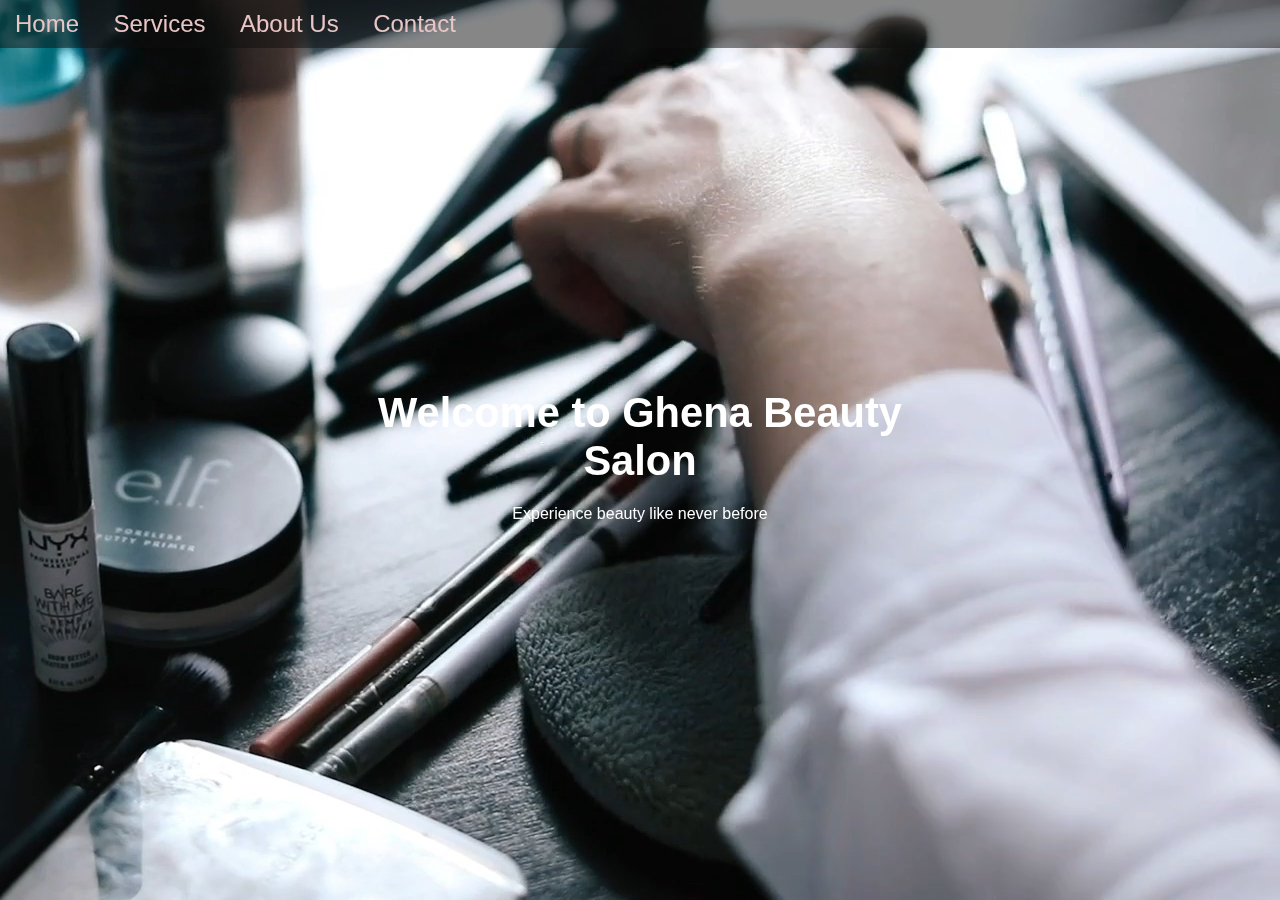
<file: index.html>
<!DOCTYPE html>
<html lang="en">
<head>
  <meta charset="UTF-8">
  <meta name="viewport" content="width=device-width, initial-scale=1.0">
  <title>Beauty Salon</title>
  <style>
    body, html {
      margin: 0;
      padding: 0;
      height: 100%;
      font-family: Arial, sans-serif;
    }
    #video-background {
      position: fixed;
      right: 0;
      bottom: 0;
      min-width: 100%;
      min-height: 100%;
      width: auto;
      height: auto;
      z-index: -1000;
      background-size: cover;
    }
    .content {
      position: absolute;
      top: 50%;
      left: 50%;
      transform: translate(-50%, -50%);
      text-align: center;
      color: #fff;
      z-index: 1;
    }
    h1 {
      font-size: 2.6em;
      margin-bottom: 20px;
    }
    nav {
      position: fixed;
      top: 0;
      left: 0;
      width: 100%;
      background-color: rgba(14, 13, 13, 0.5); 
      padding: 10px 0; 
      z-index: 1000; 
    }
    nav a {
      color: #e9c6c6; 
      text-decoration: none; 
      padding:  15px;
      font-size: 1.5em; 
    }
  </style>
</head>
<body>
  <nav>
    <a href="index.html">Home</a>
    <a href="services.html">Services</a>
    <a href="about-us.html">About Us</a>
    <a href="contact.html">Contact</a>
  </nav>

  <video id="video-background" autoplay muted loop>
    <source src="image+vid/back.mp4" type="video/mp4">
    Your browser does not support the video tag.
  </video>

  <div class="content">
    <h1>Welcome to Ghena Beauty Salon</h1>
    <p>Experience beauty like never before</p>
  </div>
</body>
</html>
</file>
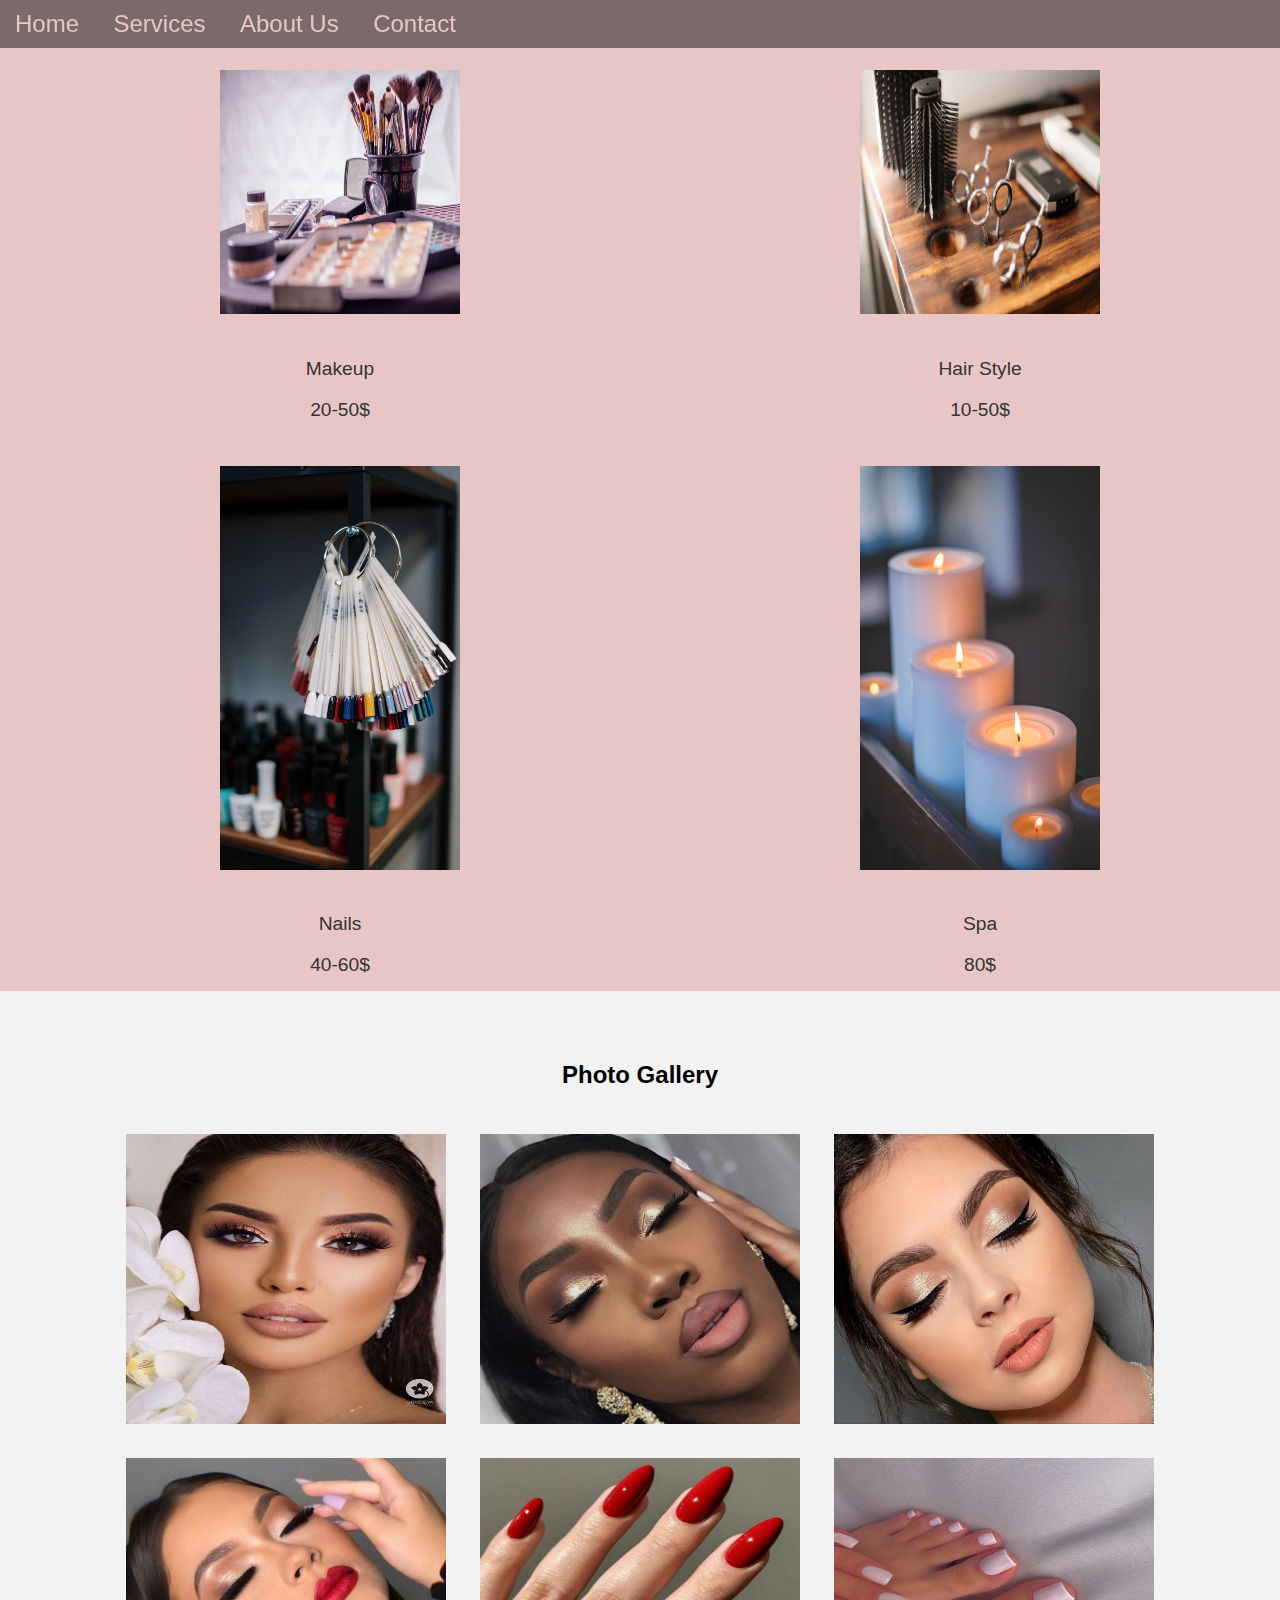
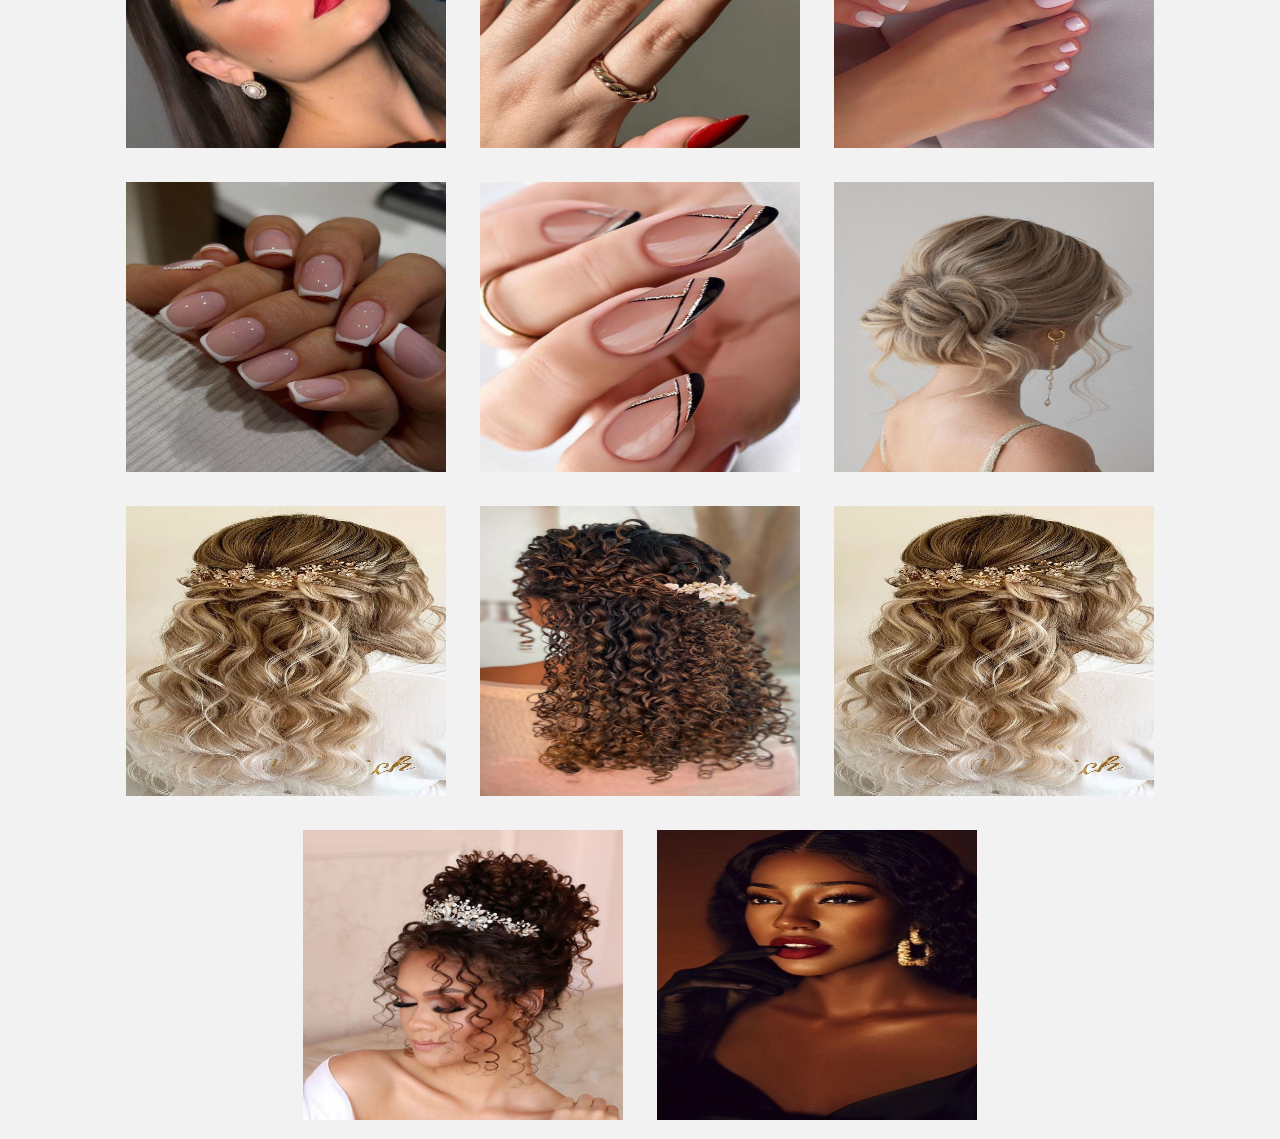
<file: Services.html>
<!DOCTYPE html>
<html lang="en">
<head>
  <meta charset="UTF-8">
  <meta name="viewport" content="width=device-width, initial-scale=1.0">
  <title>Contact Us</title>
  <style>
    body {
      margin: 0;
      padding: 0;
      font-family: Arial, sans-serif;
      background-color: #e9c6c6;
    }
    nav {
      position: fixed;
      top: 0;
      left: 0;
      width: 100%;
      background-color: rgba(14, 13, 13, 0.5);
      padding: 10px 0; 
      z-index: 1000;
    }
    nav a {
      color: #e9c6c6; 
      text-decoration: none; 
      padding:  15px; 
      font-size: 1.5em; 
    }

    .service-container {
      display: flex;
      margin-top: 50px;
      text-align: center;
      justify-content: space-around;
    }

    .service-container div {
      display: inline-block;
      width: 200px; 
      margin: 20px; 
    }
   
    .service-container img {
      width: 120%;
      height: 80%;
      cursor: pointer;
    }

    .service-description {
      color: #333;
      font-size: 1.2em;
    }

    .gallery-section {
      background-color: #f2f2f2;
      text-align: center;
      padding-top: 50px;
    }

    .gallery-section h2 {
      margin-bottom: 30px; 
    }

    .gallery-image {
      width: 320px; 
      height: 290px;
      margin: 15px;
    }
  </style>
</head>
<body>
  <nav>
    <a href="index.html">Home</a>
    <a href="services.html">Services</a>
    <a href="about-us.html">About Us</a>
    <a href="contact.html">Contact</a>
  </nav>
  
  <!-- Service Containers -->
  <div class="service-container">
    <!-- Makeup and Hair -->
    <div>
      <img src="image+vid\makeup.jpg" alt="Makeup" onclick="scrollToGallery()">
      <div class="service-description">
        <p>Makeup</p>
        <p>20-50$</p>
      </div>
    </div>
    <div>
      <img src="image+vid\hair.jpg" alt="Hair Style" onclick="scrollToGallery()">
      <div class="service-description">
        <p>Hair Style</p>
        <p>10-50$</p>
      </div>
    </div>
  </div>

  <div class="service-container">
    <!-- Nails and Spa -->
    <div>
      <img src="image+vid\nails.jpg" alt="Nails" onclick="scrollToGallery()">
      <div class="service-description">
        <p>Nails</p>
        <p>40-60$</p>
      </div>
    </div>
    <div>
      <img src="image+vid\spa.jpg" alt="Spa" onclick="scrollToGallery()">
      <div class="service-description">
        <p>Spa</p>
        <p>80$</p>
      </div>
    </div>
  </div>

  <!-- Gallery Section -->
  <div class="gallery-section" id="gallery">
    <h2>Photo Gallery</h2>
    <div>
      <img class="gallery-image" src="image+vid\makeup1.jpeg" alt="Gallery Image 1">
      <img class="gallery-image" src="image+vid\makeup2.jpeg" alt="Gallery Image 2">
      <img class="gallery-image" src="image+vid\makeup3.jpeg" alt="Gallery Image 3">
      <img class="gallery-image" src="image+vid\makeup4.jpeg" alt="gallery-image4">
      <img class="gallery-image" src="image+vid\nails1.jpeg" alt="gallery-image5">
      <img class="gallery-image" src="image+vid\nails2.jpeg" alt="gallery-image6">
      <img class="gallery-image" src="image+vid\nails3.jpeg" alt="gallery-image7">
      <img class="gallery-image" src="image+vid\nails4.jpeg" alt="gallery-image8">
      <img class="gallery-image" src="image+vid\hair1.jpeg" alt="gallery-image9">
      <img class="gallery-image" src="image+vid\hair2.jpeg" alt="gallery-image10">
      <img class="gallery-image" src="image+vid\hair3.jpeg" alt="gallery-image11">
      <img class="gallery-image" src="image+vid\hair4.jpeg" alt="gallery-image12">
      <img class="gallery-image" src="image+vid\hair5.jpeg" alt="gallery-image13">
      <img class="gallery-image" src="image+vid\hair6.jpeg" alt="gallery-image14">
    </div>
  </div>

  <script>
    function scrollToGallery() {
      document.getElementById('gallery').scrollIntoView({
        behavior: 'smooth'
      });
    }
  </script>
</body>
</html>
</file>
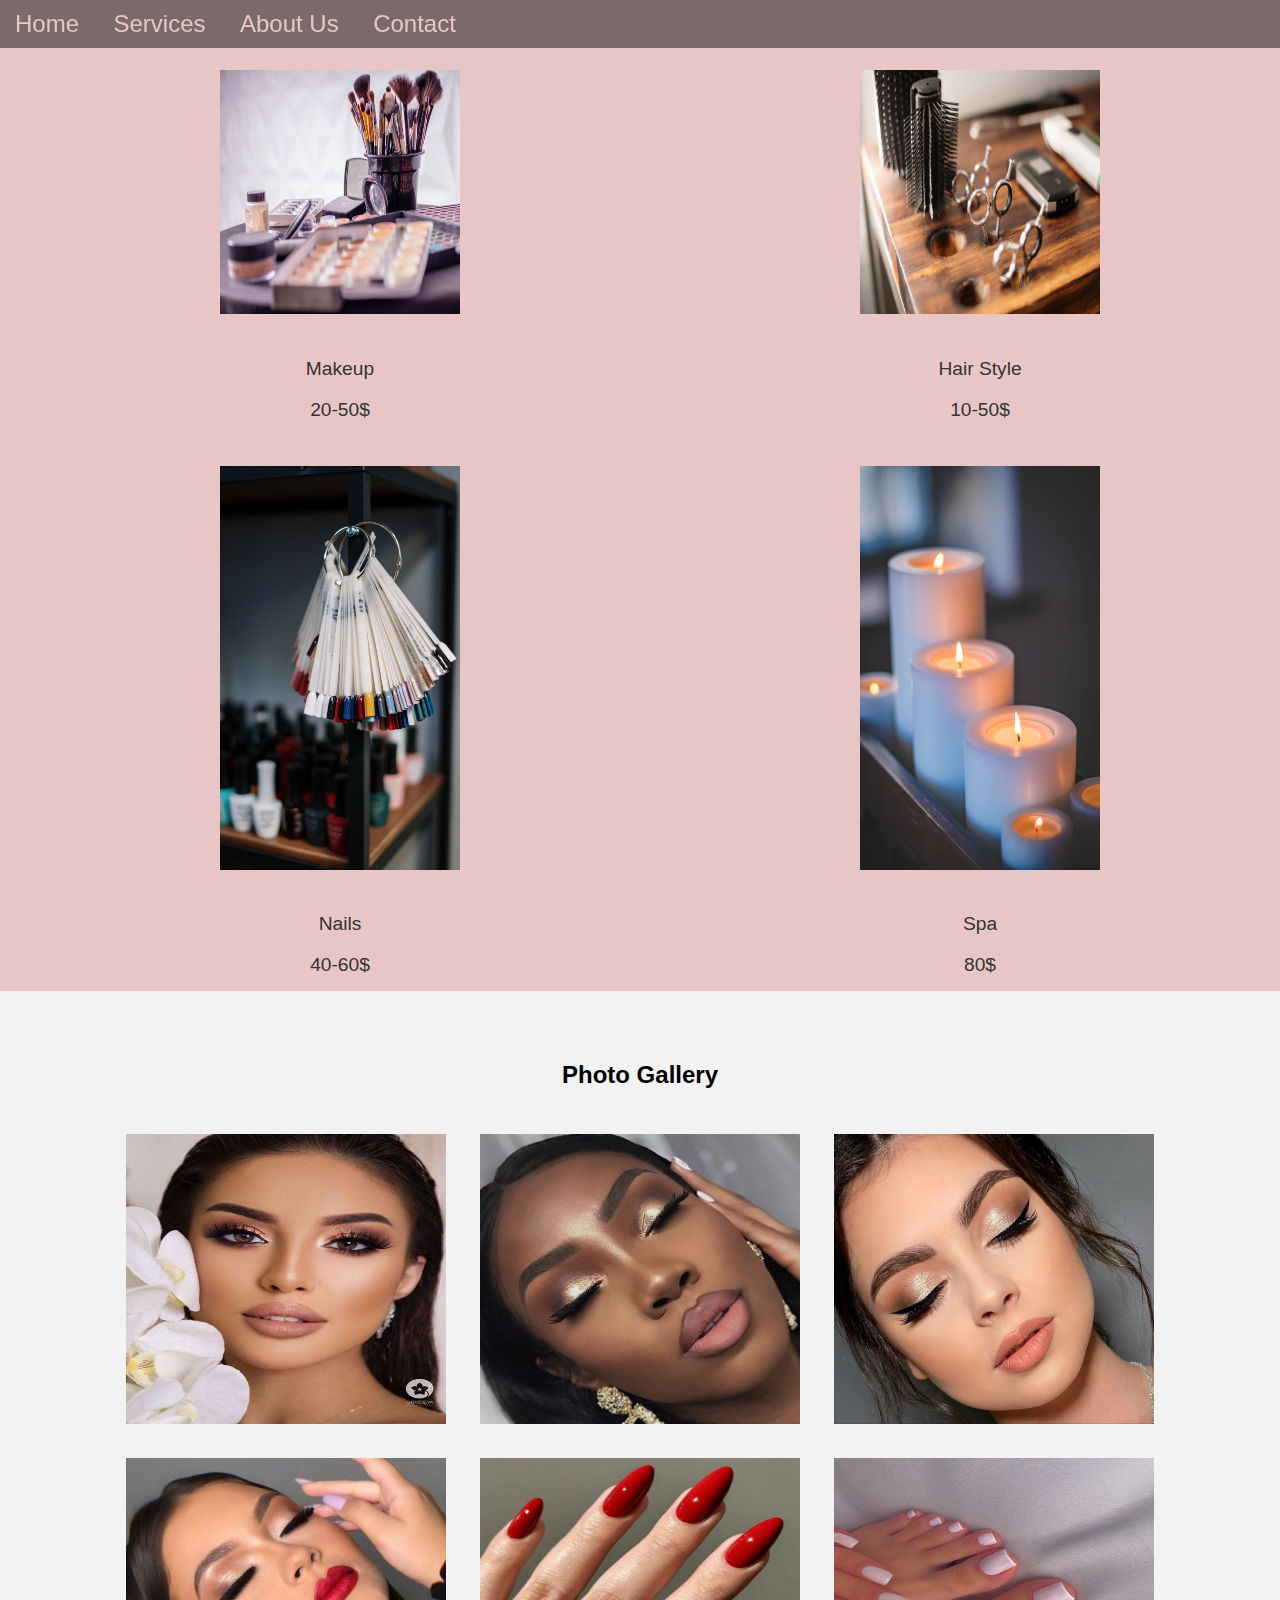
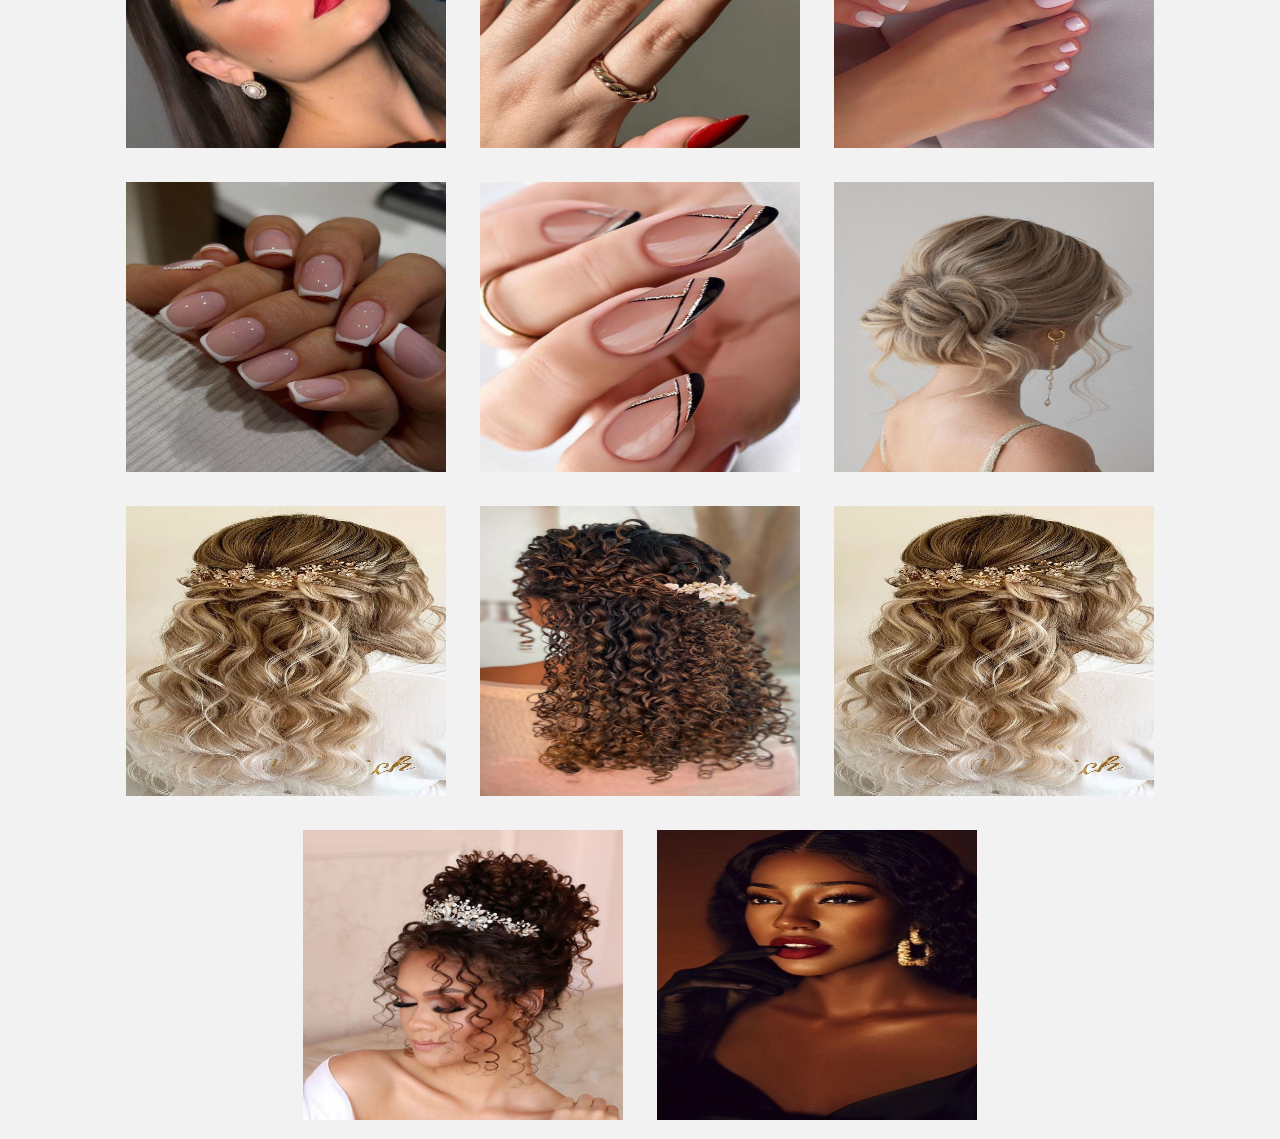
<file: services.html>
<!DOCTYPE html>
<html lang="en">
<head>
  <meta charset="UTF-8">
  <meta name="viewport" content="width=device-width, initial-scale=1.0">
  <title>Contact Us</title>
  <style>
    body {
      margin: 0;
      padding: 0;
      font-family: Arial, sans-serif;
      background-color: #e9c6c6;
    }
    nav {
      position: fixed;
      top: 0;
      left: 0;
      width: 100%;
      background-color: rgba(14, 13, 13, 0.5);
      padding: 10px 0; 
      z-index: 1000;
    }
    nav a {
      color: #e9c6c6; 
      text-decoration: none; 
      padding:  15px; 
      font-size: 1.5em; 
    }

    .service-container {
      display: flex;
      margin-top: 50px;
      text-align: center;
      justify-content: space-around;
    }

    .service-container div {
      display: inline-block;
      width: 200px; 
      margin: 20px; 
    }
   
    .service-container img {
      width: 120%;
      height: 80%;
      cursor: pointer;
    }

    .service-description {
      color: #333;
      font-size: 1.2em;
    }

    .gallery-section {
      background-color: #f2f2f2;
      text-align: center;
      padding-top: 50px;
    }

    .gallery-section h2 {
      margin-bottom: 30px; 
    }

    .gallery-image {
      width: 320px; 
      height: 290px;
      margin: 15px;
    }
  </style>
</head>
<body>
  <nav>
    <a href="index.html">Home</a>
    <a href="services.html">Services</a>
    <a href="about-us.html">About Us</a>
    <a href="contact.html">Contact</a>
  </nav>
  
  <!-- Service Containers -->
  <div class="service-container">
    <!-- Makeup and Hair -->
    <div>
      <img src="image+vid\makeup.jpg" alt="Makeup" onclick="scrollToGallery()">
      <div class="service-description">
        <p>Makeup</p>
        <p>20-50$</p>
      </div>
    </div>
    <div>
      <img src="image+vid\hair.jpg" alt="Hair Style" onclick="scrollToGallery()">
      <div class="service-description">
        <p>Hair Style</p>
        <p>10-50$</p>
      </div>
    </div>
  </div>

  <div class="service-container">
    <!-- Nails and Spa -->
    <div>
      <img src="image+vid\nails.jpg" alt="Nails" onclick="scrollToGallery()">
      <div class="service-description">
        <p>Nails</p>
        <p>40-60$</p>
      </div>
    </div>
    <div>
      <img src="image+vid\spa.jpg" alt="Spa" onclick="scrollToGallery()">
      <div class="service-description">
        <p>Spa</p>
        <p>80$</p>
      </div>
    </div>
  </div>

  <!-- Gallery Section -->
  <div class="gallery-section" id="gallery">
    <h2>Photo Gallery</h2>
    <div>
      <img class="gallery-image" src="image+vid\makeup1.jpeg" alt="Gallery Image 1">
      <img class="gallery-image" src="image+vid\makeup2.jpeg" alt="Gallery Image 2">
      <img class="gallery-image" src="image+vid\makeup3.jpeg" alt="Gallery Image 3">
      <img class="gallery-image" src="image+vid\makeup4.jpeg" alt="gallery-image4">
      <img class="gallery-image" src="image+vid\nails1.jpeg" alt="gallery-image5">
      <img class="gallery-image" src="image+vid\nails2.jpeg" alt="gallery-image6">
      <img class="gallery-image" src="image+vid\nails3.jpeg" alt="gallery-image7">
      <img class="gallery-image" src="image+vid\nails4.jpeg" alt="gallery-image8">
      <img class="gallery-image" src="image+vid\hair1.jpeg" alt="gallery-image9">
      <img class="gallery-image" src="image+vid\hair2.jpeg" alt="gallery-image10">
      <img class="gallery-image" src="image+vid\hair3.jpeg" alt="gallery-image11">
      <img class="gallery-image" src="image+vid\hair4.jpeg" alt="gallery-image12">
      <img class="gallery-image" src="image+vid\hair5.jpeg" alt="gallery-image13">
      <img class="gallery-image" src="image+vid\hair6.jpeg" alt="gallery-image14">
    </div>
  </div>

  <script>
    function scrollToGallery() {
      document.getElementById('gallery').scrollIntoView({
        behavior: 'smooth'
      });
    }
  </script>
</body>
</html>
</file>
